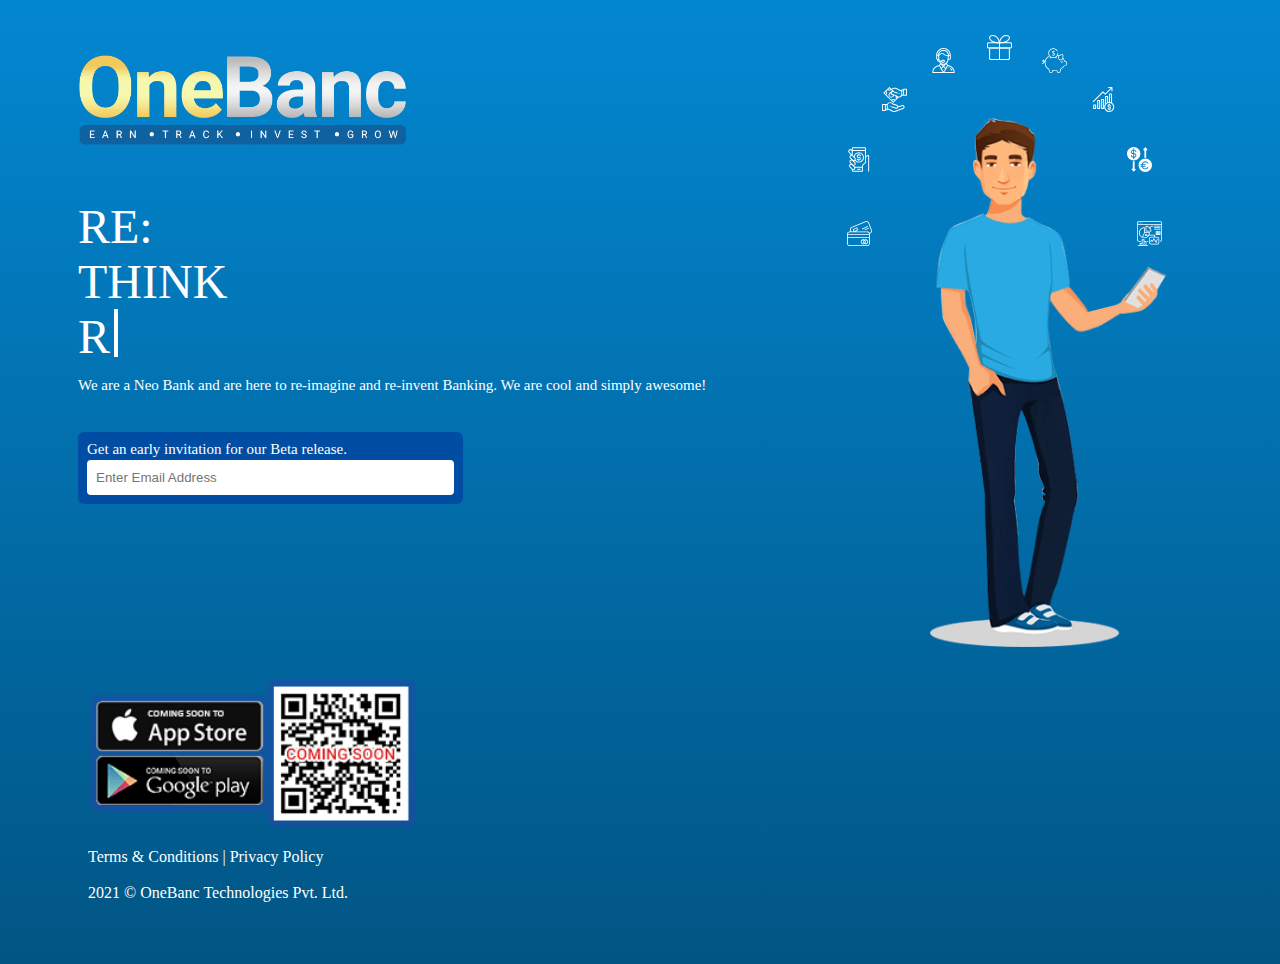
<file: Assignment/home.html>
<html>
    <head>
        <title>OneBanc- EARN | TRACK | INVEST | GROW</title>
        <!-- <link rel="stylesheet" type="text/css" href="style.css"> -->
        <link rel="icon" href="favicon.ico" type="image/x-icon">
        <link rel="stylesheet" type="text/css" href="index.css">
        <script src="main.js"></script>
        <meta name="viewport" content="width=device-width, initial-scale=1.0">
    </head>
    <body>
        <div class="parent">
            <div id="left">
                <img src="logo_onebanc.png">
                <br><br><br><br>
                <div class="main">
                    RE:<br>
                    THINK<br>
                    <div id="services" ></div>
                    <!-- <br> -->
                    <div class="mission">
                        We are a Neo Bank and are here to re-imagine and re-invent Banking. We are cool and simply awesome!
                    </div>
                    <br>
                    <div class="flipper" >
                        <div class="invite_container">
                            <div class="flipper-text">
                                Get an early invitation for our Beta release.
                                <br>
                                <div class="group_input" style="padding-top: 2px;">
                                    <input type="text"  placeholder="Enter Email Address" maxlength="64">
                                
                                        <!--<img class="arrow" src=" [data-uri]"> -->

                                    
                                
                            
                                </div>
                            
                            </div>
                          
                        </div>
                    </div>
                    

                </div>

            </div>
            <div id="right" class="test">
                <img class="image" src="./onebanc_man.png" >
                <div class="icons" >
                    <img class="icon-image" src="./analytics.svg" alt="">
                </div>
                <div class="icons" >
                    <img class="icon-image" src="./exchange.svg" alt="">
                </div>
                <div class="icons" >
                    <img class="icon-image" src="./profits.svg" alt="">
                </div>
                <div class="icons" >
                    <img class="icon-image" src="./piggy-bank.svg" alt="">
                </div>
                <div class="icons" >
                    <img class="icon-image" src="./gift.svg" alt="">
                </div>
                <div class="icons" >
                    <img class="icon-image" src="./support.svg" alt="">
                </div>
                <div class="icons" >
                    <img class="icon-image" src="./payment-method.svg" alt="">
                </div>
                <div class="icons" >
                    <img class="icon-image" src="./mobile-payment.svg" alt="">
                </div>
                <div class="icons" >
                    <img class="icon-image" src="./credit-card.svg" alt="">
                </div>
            </div>
 
        </div>
        <div class="apps">
            <img src="qr_code.png">
            <br><br>
            <div><a class="link" href="terms_conditions.html" target="_blank">Terms &amp; Conditions</a> |
                <a class="link" href="privacy_policy.html" target="_blank">Privacy Policy</a>
                <br>
            </div>
            <br>

            
            <div class="copyright">2021 © OneBanc Technologies Pvt. Ltd.</div>
            <br><br><br>
            
        </div>
        
      
    </body>
    <script src="index.js"></script>
</html>
</file>
<file: Assignment/style.css>
#left{
    width: 31%;
    margin: 50 0 0 50;
    /* float: left; */
    /* color:#49a5bf; */
}
img{
    width: 85%;
    max-width: 330px
}
.main{
    font-size: 3em;
    
}
.mission{
    font-size: 15px;
    float:left;
    /* color:#fff; */
}
.flipper{
    background-color:#004da3; 
    perspective: 1000px;
    max-width: 385px;
    border-radius: 6px;
    color:#fff;
}
.flipper-text{
    font-size:15px;
    padding:9px;
  
}
#right{
    float:right;
}
/* .invite_container{
    max-width:165px ;
} */
.group_input input[type=text] {
    width: 100%;
    padding:10px 9px;
    border-radius:4px;
    /* border-radius: ; */
    border-style: none;

    
}
body{
    background: linear-gradient(
        180deg
        ,rgba(3,135,209,1) 0%,rgba(1,85,132,1) 100%);
    
        color: #fff;
        /* font: 10px "Roboto","Cambria","lucida grande","lucida sans",Geneva,"sans-serif",tahoma,helvetica,arial; */
        /* line-height: 20px;
        width: 100%; */
 
    }
.link {
    text-decoration: none;
    color: #fff;
}
.bg_cloud_canvas{
    height:152%;
}
</file>
<file: Assignment/index.css>
#left{
    /* width: 31%; */
    margin: 30px;
    padding: 0 20px;
    /* float: left; */
    /* color:#49a5bf; */
}
img{
    width: 85%;
    max-width: 330px
}
.main{
    font-size: 3em;
    
}
.mission{
    /* padding-top: 20px; */
    font-size: 15px;
    float:left;
    /* color:#fff; */
}
.flipper{
    background-color:#004da3; 
    perspective: 1000px;
    max-width: 385px;
    border-radius: 6px;
    color:#fff;
}
.flipper-text{
    font-size:15px;
    padding:9px;
  
}
#right{
    float:right;
    height:min-content;
}
/* .invite_container{
    max-width:165px ;
} */
.group_input input[type=text] {
    width: 100%;
    padding:10px 9px;
    border-radius:4px;
    /* border-radius: ; */
    border-style: none;

    
}
body{
    background: linear-gradient(
        180deg
        ,rgba(3,135,209,1) 0%,rgba(1,85,132,1) 100%);
    
        color: #fff;
        /* font: 10px "Roboto","Cambria","lucida grande","lucida sans",Geneva,"sans-serif",tahoma,helvetica,arial; */
        /* line-height: 20px;
        width: 100%; */
 
    }
.link {
    text-decoration: none;
    color: #fff;
}
.bg_cloud_canvas{
    height:152%;
}

.test{
    max-width: 350px;
    height: 200px;
    padding: 20px;
    width: 320px;
    min-width: 320px;
    margin: 0 auto;
    /* border: 1px solid red; */
    align-items: flex-end;
    justify-content: center;
    display: flex;
    position: relative;
    box-sizing: content-box;
}

.image{
    padding-top: 30px;
     margin-left: 100px; 
    /* max-width: 100%; */
    /* max-width: 320px; */
    /* margin: 0 auto; */
}

.icon-image{
    height: 100%;
    width: 100%;
}

.active-icon{
    height: 35px !important;
    width: 35px !important;
}

.icons{
    position: absolute;
    height: 25px;
    width: 25px;
}

.parent{
    padding-top: 20px;
    display: flex;
    flex-direction: column;
    overflow: hidden;
}

@media screen and (min-width: 720px){
    .test{
        height: 210px;
        /* width: 60%; */
        margin-top: 50px;
    }
    .parent{
        flex-direction: row;
        padding: 10px 20px;
    }
    .apps{
        margin-left: 80px;
    }

    
        /* margin-left: 80px; */
    
}

@media screen and (max-width: 719px){
    .apps{
        margin: 0;
        margin-top: 30px;
        display: flex;
        flex-direction: column;
        align-items: center;

    }
}


#services{
    margin-bottom: 20px;
    height: 48px;
    border-right:4px solid white;
    width:min-content;
    padding-right: 4px;
    /* border: 1px solid red; */
}
</file>
